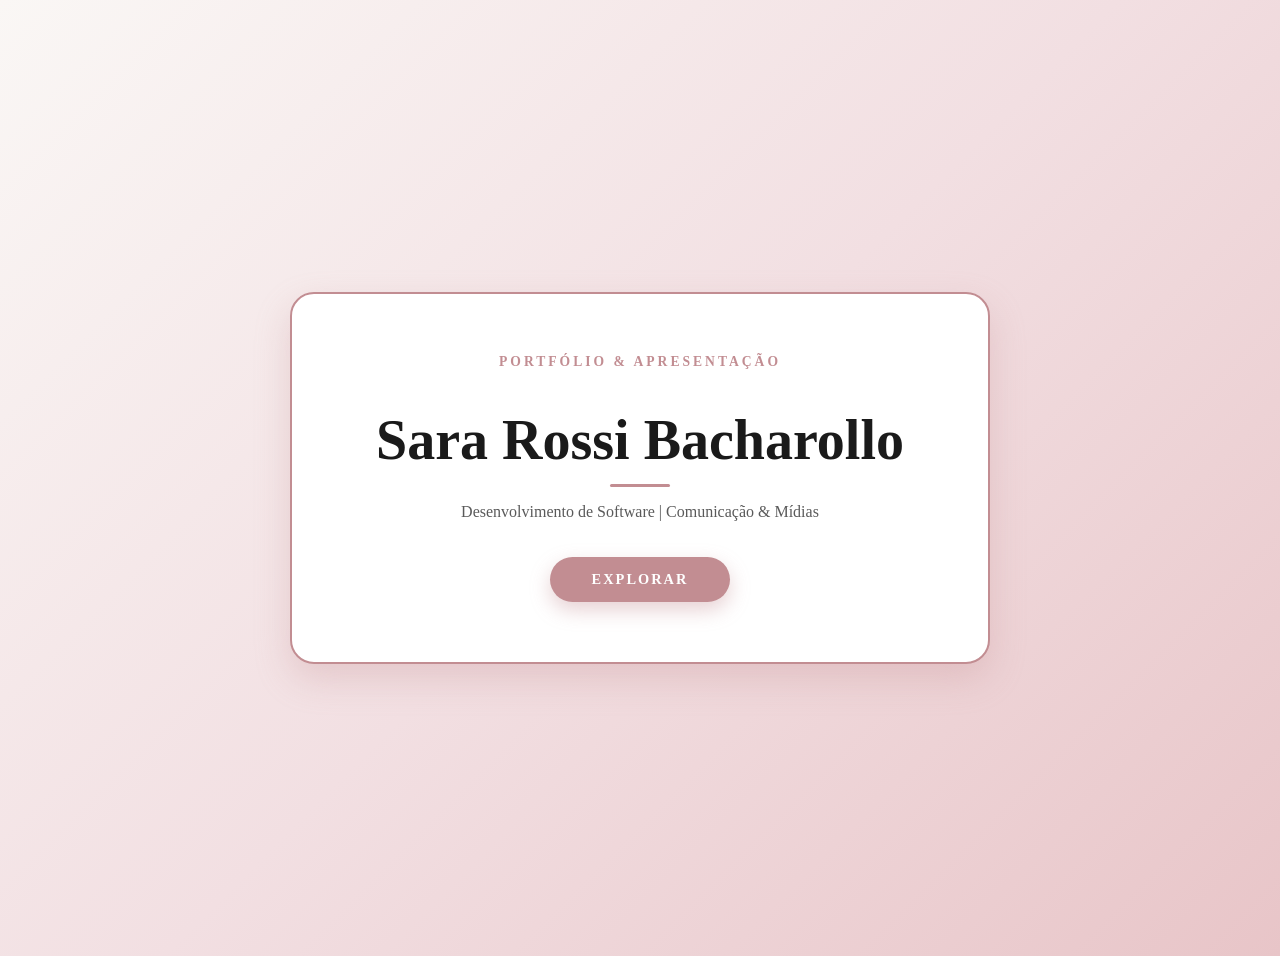
<file: index.html>
<!DOCTYPE html>
<html lang="pt-BR">
<head>
    <meta charset="UTF-8">
    <meta name="viewport" content="width=device-width, initial-scale=1.0">
    <title>Sara Rossi Bacharollo | Portfólio<</title>
    

    <link rel="preconnect" href="https://fonts.googleapis.com">
    <link rel="preconnect" href="https://fonts.gstatic.com" crossorigin>
    <link href="https://fonts.googleapis.com/css2?family=Cormorant+Garamond:wght@400;600;700&family=Montserrat:wght@300;400;500;600&display=swap" rel="stylesheet">
    
    <link rel="stylesheet" href="estilo.css">
</head>
<body class="pagina-inicial">

    <main class="hero-container">
        <div class="hero-content">
            <span class="subtitulo-hero">Portfólio & Apresentação</span>
            <h1 class="titulo-hero">Sara Rossi Bacharollo</h1>
            <p class="descricao-hero">Desenvolvimento de Software | Comunicação & Mídias</p>
            
            <a href="apresentacao.html" class="btn-custom btn-hero">
                Explorar
            </a>
        </div>
    </main>

</body>
</html>
</file>
<file: estilo.css>
/* ==========================================================================
   TELA INICIAL (INDEX.HTML) - COM DETALHES MARCANTES EM ROSÉ
   ========================================================================== */
body.pagina-inicial {
    min-height: 100vh;
    display: flex;
    align-items: center;
    justify-content: center;
    background: linear-gradient(135deg, #FAF7F5 0%, #F2DFE2 50%, #E8C5C8 100%);
    text-align: center;
    padding: 20px;
}

.hero-container {
    max-width: 700px;
    width: 100%;
}

.hero-content {
    background: #FFFFFF;
    padding: 60px 40px;
    border-radius: 24px;
    /* Borda e sombra marcantes em tom Rosé */
    border: 2px solid #C28D92;
    box-shadow: 0 15px 35px rgba(194, 141, 146, 0.3);
    position: relative;
}

.subtitulo-hero {
    display: block;
    font-family: var(--fonte-corpo);
    font-size: 0.85rem;
    font-weight: 600;
    text-transform: uppercase;
    letter-spacing: 3px;
    color: #C28D92;
    margin-bottom: 12px;
}

.titulo-hero {
    font-family: var(--fonte-titulo);
    font-size: 3.5rem;
    font-weight: 600;
    color: #1A1A1A;
    line-height: 1.15;
    margin-bottom: 16px;
    position: relative;
    padding-bottom: 15px;
}

/* Linha decorativa rosé abaixo do nome */
.titulo-hero::after {
    content: '';
    position: absolute;
    bottom: 0;
    left: 50%;
    transform: translateX(-50%);
    width: 60px;
    height: 3px;
    background-color: #C28D92;
    border-radius: 2px;
}

.descricao-hero {
    font-family: var(--fonte-corpo);
    font-size: 1rem;
    color: #5A5A5A;
    margin-top: 16px;
    margin-bottom: 36px;
    font-weight: 400;
}

/* Botão preenchido em Rosé */
.btn-hero {
    display: inline-block;
    padding: 14px 42px;
    background-color: #C28D92 !important;
    color: #FFFFFF !important;
    font-family: var(--fonte-corpo);
    font-size: 0.9rem;
    font-weight: 600;
    text-transform: uppercase;
    letter-spacing: 2px;
    text-decoration: none;
    border-radius: 30px;
    border: none;
    box-shadow: 0 8px 20px rgba(194, 141, 146, 0.4);
    transition: all 0.3s ease;
}

.btn-hero:hover {
    background-color: #A36F74 !important;
    transform: translateY(-2px);
    box-shadow: 0 12px 25px rgba(194, 141, 146, 0.5);
}
</file>
